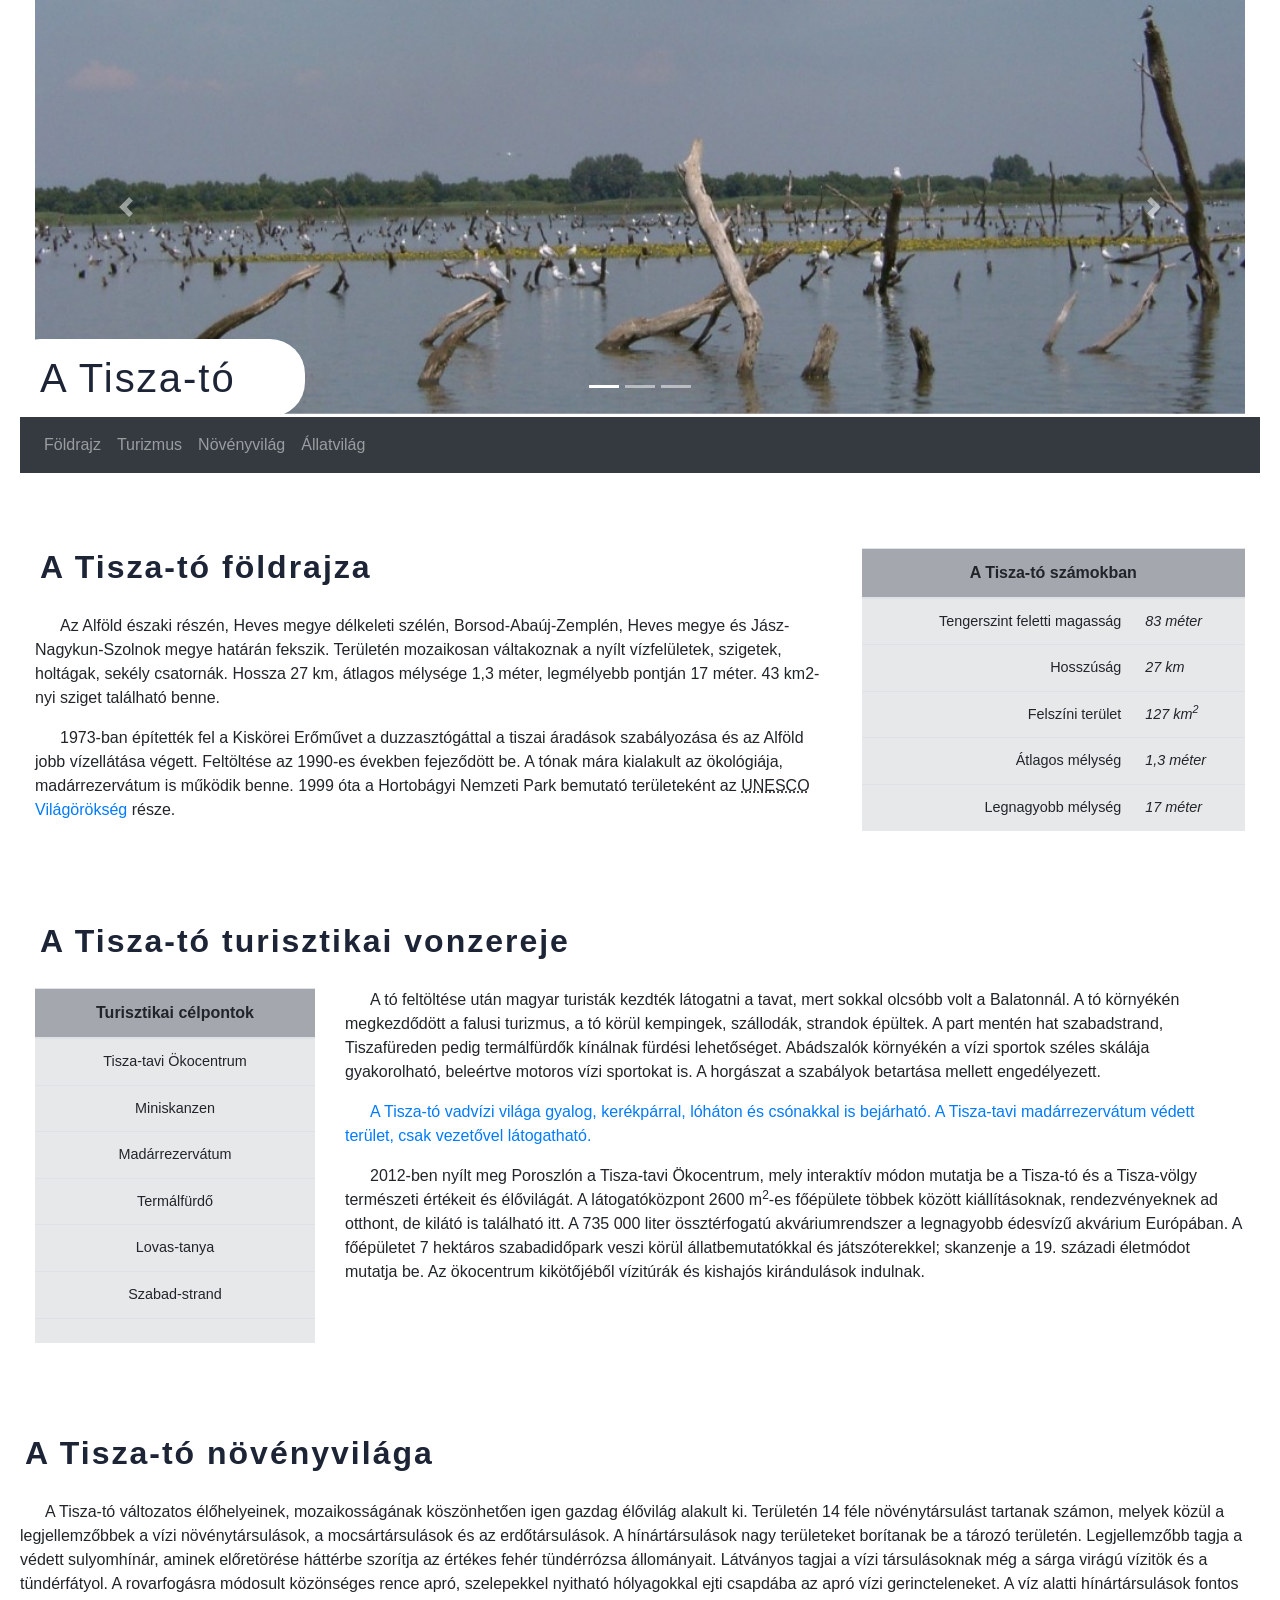
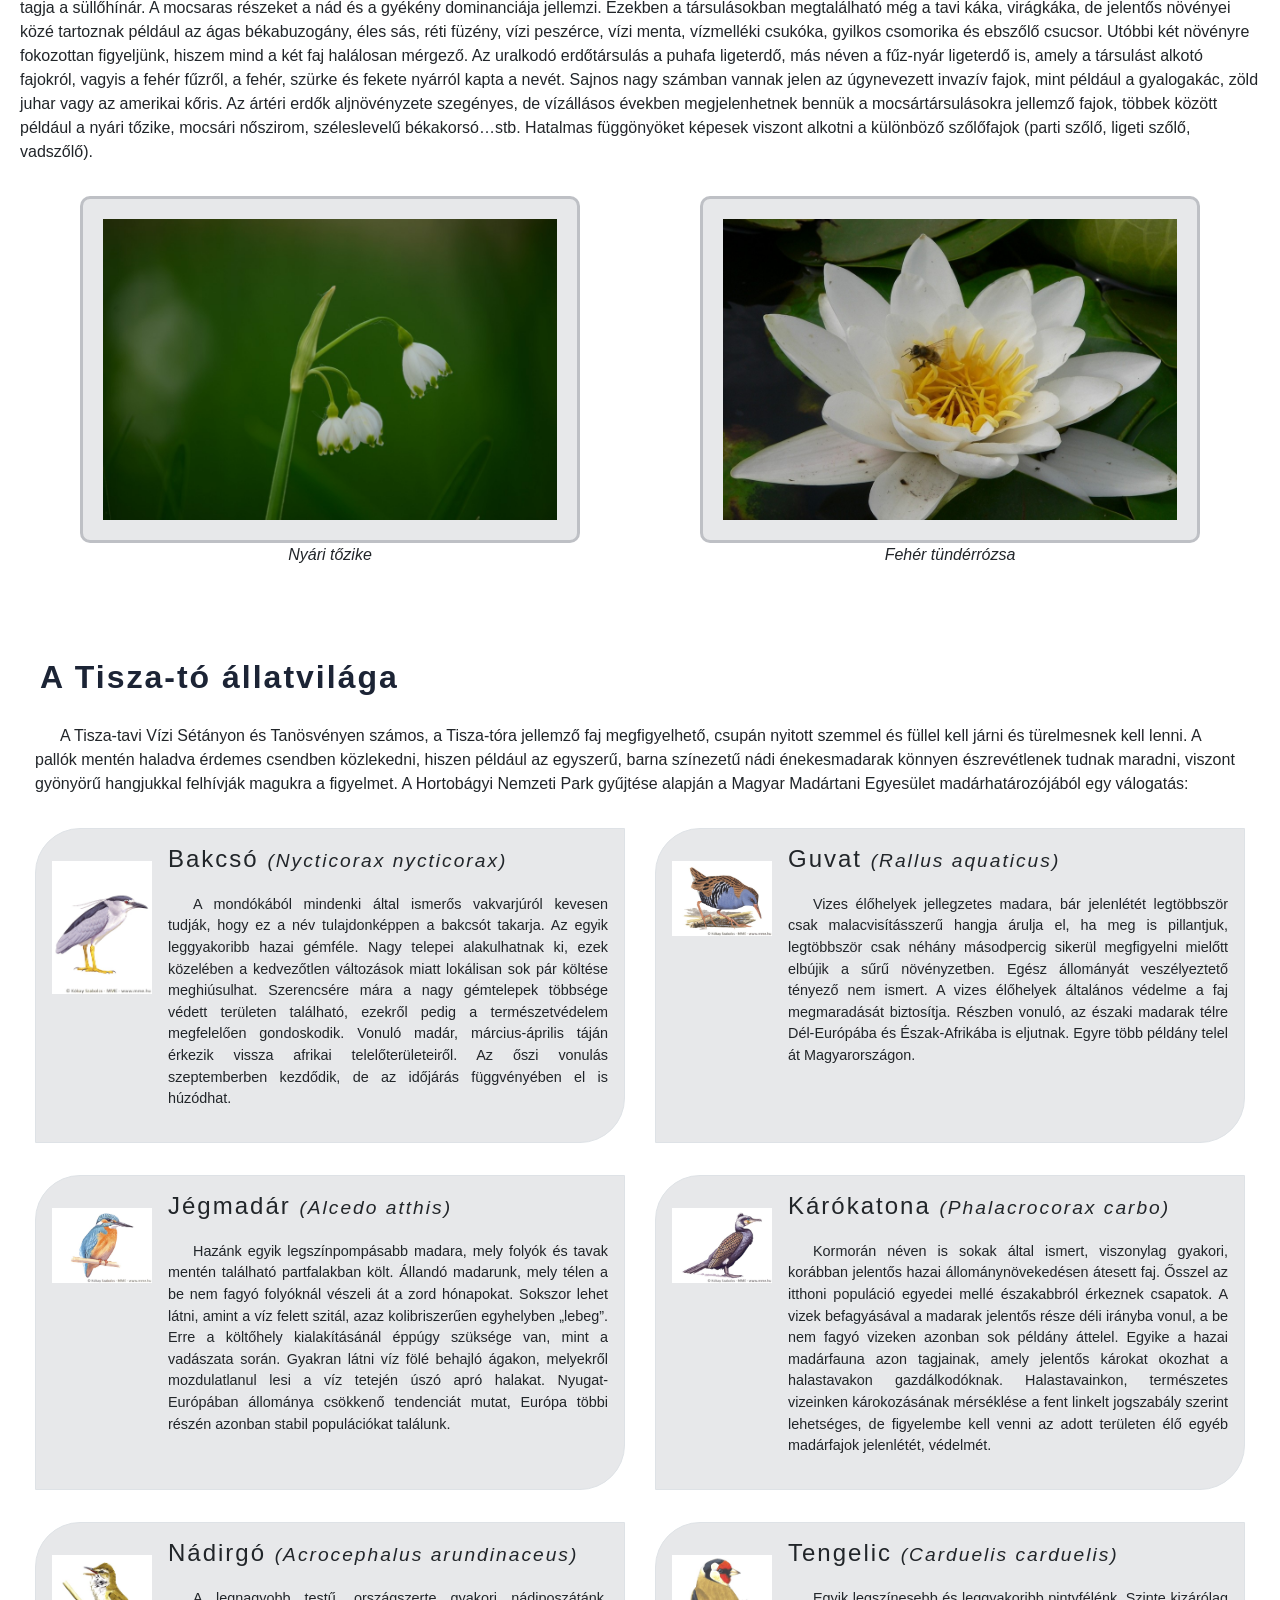
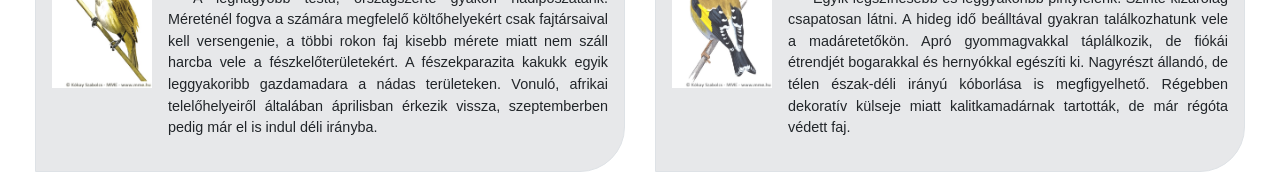
<file: index.html>
<!DOCTYPE html>
<html lang="hu">
<head>
  <title>Tisza-tó</title>
  <meta charset ="utf8">
  <meta name="viewport" content="width=device-width, initial-scale=1">
  <link rel="stylesheet" href="bootstrap.min.css">
  <link rel="stylesheet" href="tiszato.css" />
  <script src="jquery.min.js"></script>
  <script src="popper.min.js"></script>
  <script src="bootstrap.min.js"></script>  
  <script src="tiszato.js"></script>
</head>
<body>

<div class="container-fluid" id="kepek">
  <div id="demo" class="carousel slide" data-ride="carousel">
    <!-- Indicators -->
    <ul class="carousel-indicators">
      <li data-target="#demo" data-slide-to="0" class="active"></li>
      <li data-target="#demo" data-slide-to="1"></li>
      <li data-target="#demo" data-slide-to="2"></li>
    </ul>      
    <!-- The slideshow -->
    <div class="carousel-inner">
      <div class="carousel-item active">
        <img src="kepek/fej1.jpg" alt="Pihenők" title="Pihenők">
      </div>
      <div class="carousel-item">
        <img src="kepek/fej2.jpg" alt="Vizisétány" title="Vizisétány">
      </div>
      <div class="carousel-item">
        <img src="kepek/fej3.jpg" alt="Tavirózsák" title="Tavirózsák" />
      </div>
    </div>      
    <!-- Left and right controls -->
    <a class="carousel-control-prev" href="#demo" data-slide="prev">
      <span class="carousel-control-prev-icon"></span>
    </a>
    <a class="carousel-control-next" href="#demo" data-slide="next">
      <span class="carousel-control-next-icon"></span>
    </a>
  </div>
  <h1 class="d-none d-md-block">A Tisza-tó</h1>
</div>

<nav class="navbar navbar-expand-sm bg-dark navbar-dark sticky-top">
  <ul class="navbar-nav">
    <li class="nav-item">
      <a class="nav-link" href="#foldrajz">Földrajz</a>
    </li>
    <li class="nav-item">
      <a class="nav-link" href="#turizmus">Turizmus</a>
    </li>
    <li class="nav-item">
      <a class="nav-link" href="#novenyvilag">Növényvilág</a>
    </li> 
    <li class="nav-item">
      <a class="nav-link" href="#allatvilag">Állatvilág</a>
    </li>    
  </ul>
</nav>

<div class="container-fluid">
  <div class="row">
    <div class="col-lg-8">
      <h2 class="display-5" id="foldrajz">A Tisza-tó földrajza</h2>
      <p>Az Alföld északi részén, Heves megye délkeleti szélén, Borsod-Abaúj-Zemplén, Heves megye és Jász-Nagykun-Szolnok megye határán fekszik. Területén mozaikosan váltakoznak a nyílt vízfelületek, szigetek, holtágak, sekély csatornák. Hossza 27 km, átlagos mélysége 1,3 méter, legmélyebb pontján 17 méter. 43 km2-nyi sziget található benne.</p>
      <p>1973-ban építették fel a Kiskörei Erőművet a duzzasztógáttal a tiszai áradások szabályozása és az Alföld jobb vízellátása végett. Feltöltése az 1990-es években fejeződött be. A tónak mára kialakult az ökológiája, madárrezervátum is működik benne. 1999 óta a Hortobágyi Nemzeti Park bemutató területeként az <abbr title="Egyesült Nemzetek Nevelésügyi, Tudományos és Kulturális Szervezete">UNESCO</abbr>  <a href=" https://hu.wikipedia.org/wiki/Magyarország_világörökségi_helyszínei" target="_blank">Világörökség</a> része.</p>
    </div>
    <div class="col-lg-4">
      <table class="table table-hover elsotable">
        <thead>
          <tr>
            <th colspan="2">A Tisza-tó számokban</th>
          </tr>
        </thead>
        <tbody>
          <tr>
            <td>Tengerszint feletti magasság</td>
            <td>83 méter</td>
          </tr>
          <tr>
            <td>Hosszúság</td>
            <td>27 km</td>
          </tr>
          <tr>
            <td>Felszíni terület</td>
            <td>127 km<sup>2</sup></td>
          </tr>
          <tr>
            <td>Átlagos mélység</td>
            <td>1,3 méter</td>
          </tr>
          <tr>
            <td>Legnagyobb mélység</td>
            <td>17 méter</td>
          </tr>
        </tbody>
      </table>
    </div>
  </div>
  
  <h2 class="display-5" id="turizmus">A Tisza-tó turisztikai vonzereje</h2>
  <div class="row">    
    <div class="col-lg-3">
      <table class="table table-hover">
        <thead>
          <tr>
            <th>Turisztikai célpontok</th>
          </tr>
        </thead>
        <tbody class="kozep keplink">
          <tr>
            <td onclick="turizmus('okocentrum');onmouseout=keprejt();">Tisza-tavi Ökocentrum</td>
          </tr>
          <tr>
            <td onclick="turizmus('skanzen');onmouseout=keprejt();">Miniskanzen</td>
          </tr>
          <tr>
            <td onclick="turizmus('madarrezervatum');onmouseout=keprejt();">Madárrezervátum</td>
          </tr>
          <tr>
            <td onclick="turizmus('termalfurdo');onmouseout=keprejt();">Termálfürdő</td>
          </tr>
          <tr>
            <td onclick="turizmus('lovastanya');onmouseout=keprejt();">Lovas-tanya</td>
          </tr>
          <tr>
            <td onclick="turizmus('strand');onmouseout=keprejt();">Szabad-strand</td>
          </tr>
          <tr>
            <td onclick="turizmus('fazekas');onmouseout=keprejt();"></td>
          </tr>
        </tbody>
      </table>
    </div>    
    <div class="col-lg-9">      
      <div id="turizmusszovegkeret">
        <p>A tó feltöltése után magyar turisták kezdték látogatni a tavat, mert sokkal olcsóbb volt a Balatonnál. A tó környékén megkezdődött a falusi turizmus, a tó körül kempingek, szállodák, strandok épültek. A part mentén hat szabadstrand, Tiszafüreden pedig termálfürdők kínálnak fürdési lehetőséget. Abádszalók környékén a vízi sportok széles skálája gyakorolható, beleértve motoros vízi sportokat is. A horgászat a szabályok betartása mellett engedélyezett.</p>
        <p class="text-primary">A Tisza-tó vadvízi világa gyalog, kerékpárral, lóháton és csónakkal is bejárható. A Tisza-tavi madárrezervátum védett terület, csak vezetővel látogatható.</p>
        <p>2012-ben nyílt meg Poroszlón a Tisza-tavi Ökocentrum, mely interaktív módon mutatja be a Tisza-tó és a Tisza-völgy természeti értékeit és élővilágát. A látogatóközpont 2600 m<sup>2</sup>-es főépülete többek között kiállításoknak, rendezvényeknek ad otthont, de kilátó is található itt. A 735 000 liter össztérfogatú akváriumrendszer a legnagyobb édesvízű akvárium Európában. A főépületet 7 hektáros szabadidőpark veszi körül állatbemutatókkal és játszóterekkel; skanzenje a 19. századi életmódot mutatja be. Az ökocentrum kikötőjéből vízitúrák és kishajós kirándulások indulnak.</p>
      </div>
      <div id="turizmuskepkeret">
        <img id="turizmuskep">
      </div>
    </div>    
  </div>
  
  
  <div class="row">
    <h2 class="display-5" id="novenyvilag">A Tisza-tó növényvilága</h2> 
    <p>A Tisza-tó változatos élőhelyeinek, mozaikosságának köszönhetően igen gazdag élővilág alakult ki. Területén 14 féle növénytársulást tartanak számon, melyek közül a legjellemzőbbek a vízi növénytársulások, a mocsártársulások és az erdőtársulások. A hínártársulások nagy területeket borítanak be a tározó területén. Legjellemzőbb tagja a védett sulyomhínár, aminek előretörése háttérbe szorítja az értékes fehér tündérrózsa állományait. Látványos tagjai a vízi társulásoknak még a sárga virágú vízitök és a tündérfátyol. A rovarfogásra módosult közönséges rence apró, szelepekkel nyitható hólyagokkal ejti csapdába az apró vízi gerincteleneket. A víz alatti hínártársulások fontos tagja a süllőhínár. A mocsaras részeket a nád és a gyékény dominanciája jellemzi. Ezekben a társulásokban megtalálható még a tavi káka, virágkáka, de jelentős növényei közé tartoznak például az ágas békabuzogány, éles sás, réti füzény, vízi peszérce, vízi menta, vízmelléki csukóka, gyilkos csomorika és ebszőlő csucsor. Utóbbi két növényre fokozottan figyeljünk, hiszem mind a két faj halálosan mérgező. Az uralkodó erdőtársulás a puhafa ligeterdő, más néven a fűz-nyár ligeterdő is, amely a társulást alkotó fajokról, vagyis a fehér fűzről, a fehér, szürke és fekete nyárról kapta a nevét. Sajnos nagy számban vannak jelen az úgynevezett invazív fajok, mint például a gyalogakác, zöld juhar vagy az amerikai kőris. Az ártéri erdők aljnövényzete szegényes, de vízállásos években megjelenhetnek bennük a mocsártársulásokra jellemző fajok, többek között például a nyári tőzike, mocsári nőszirom, széleslevelű békakorsó…stb. Hatalmas függönyöket képesek viszont alkotni a különböző szőlőfajok (parti szőlő, ligeti szőlő, vadszőlő).</p>
    <div class="col-lg-6 py-3 novenykep">
      <img src="kepek/tozike.jpg" alt="Nyári tőzike" title="Nyári tőzike">
      <br>
      Nyári tőzike
    </div>
    <div class="col-lg-6 py-3 novenykep">
      <img src="kepek/tunderrozsa.jpg" alt="Fehér tündérrózsa" title="Fehér tündérrózsa">
      <br>
      Fehér tündérrózsa
    </div>    
  </div>


  <h2 class="display-5" id="allatvilag">A Tisza-tó állatvilága</h2>
  <p>A Tisza-tavi Vízi Sétányon és Tanösvényen számos, a Tisza-tóra jellemző faj megfigyelhető, csupán nyitott szemmel és füllel kell járni és türelmesnek kell lenni. A pallók mentén haladva érdemes csendben közlekedni, hiszen például az egyszerű, barna színezetű nádi énekesmadarak könnyen észrevétlenek tudnak maradni, viszont gyönyörű hangjukkal felhívják magukra a figyelmet. A Hortobágyi Nemzeti Park gyűjtése alapján a Magyar Madártani Egyesület madárhatározójából egy válogatás:</p>
  <div class="row">

    <div class="col-lg-6 py-3">
      <div class="media border p-3 h-100">
        <img src="kepek/bakcso.jpg" alt="Bakcsó" title="Bakcsó" class="mr-3 mt-3 madarkep">
        <div class="media-body">
          <h4>Bakcsó <small><i>(Nycticorax nycticorax)</i></small></h4>
          <p>A mondókából mindenki által ismerős vakvarjúról kevesen tudják, hogy ez a név tulajdonképpen a bakcsót takarja.  Az egyik leggyakoribb hazai gémféle. Nagy telepei alakulhatnak ki, ezek közelében a kedvezőtlen változások miatt lokálisan sok pár költése meghiúsulhat. Szerencsére mára a nagy gémtelepek többsége védett területen található, ezekről pedig a természetvédelem megfelelően gondoskodik. Vonuló madár, március-április táján érkezik vissza afrikai telelőterületeiről. Az őszi vonulás szeptemberben kezdődik, de az időjárás függvényében el is húzódhat.</p>
         </div>
      </div>
    </div>

    <div class="col-lg-6 py-3">
     <div class="media border p-3 h-100">
       <img src="kepek/guvat.jpg" alt="Guvat" title="Guvat" class="mr-3 mt-3 madarkep">
       <div class="media-body">
         <h4>Guvat <small><i>(Rallus aquaticus)</i></small></h4>
         <p>Vizes élőhelyek jellegzetes madara, bár jelenlétét legtöbbször csak malacvisításszerű hangja árulja el, ha meg is pillantjuk, legtöbbször csak néhány másodpercig sikerül megfigyelni mielőtt elbújik a sűrű növényzetben. Egész állományát veszélyeztető tényező nem ismert. A vizes élőhelyek általános védelme a faj megmaradását biztosítja. Részben vonuló, az északi madarak télre Dél-Európába és Észak-Afrikába is eljutnak. Egyre több példány telel át Magyarországon.</p>
        </div>
     </div>
   </div>

   <div class="col-lg-6 py-3">
    <div class="media border p-3 h-100">
      <img src="kepek/jegmadar.jpg" alt="Jégmadár" title="Jégmadár" class="mr-3 mt-3 madarkep">
      <div class="media-body">
        <h4>Jégmadár <small><i>(Alcedo atthis)</i></small></h4>
        <p>Hazánk egyik legszínpompásabb madara, mely folyók és tavak mentén található partfalakban költ. Állandó madarunk, mely télen a be nem fagyó folyóknál vészeli át a zord hónapokat. Sokszor lehet látni, amint a víz felett szitál, azaz kolibriszerűen egyhelyben „lebeg”. Erre a költőhely kialakításánál éppúgy szüksége van, mint a vadászata során. Gyakran látni víz fölé behajló ágakon, melyekről mozdulatlanul lesi a víz tetején úszó apró halakat. Nyugat-Európában állománya csökkenő tendenciát mutat, Európa többi részén azonban stabil populációkat találunk.</p>
       </div>
    </div>
  </div>
  
  <div class="col-lg-6 py-3">
    <div class="media border p-3 h-100">
      <img src="kepek/karokatona.jpg" alt="Kárókatona" title="Kárókatona" class="mr-3 mt-3 madarkep">
      <div class="media-body">
        <h4>Kárókatona <small><i>(Phalacrocorax carbo)</i></small></h4>
        <p>Kormorán néven is sokak által ismert, viszonylag gyakori, korábban jelentős hazai állománynövekedésen átesett faj. Ősszel az itthoni populáció egyedei mellé északabbról érkeznek csapatok. A vizek befagyásával a madarak jelentős része déli irányba vonul, a be nem fagyó vizeken azonban sok példány áttelel. Egyike a hazai madárfauna azon tagjainak, amely jelentős károkat okozhat a halastavakon gazdálkodóknak. Halastavainkon, természetes vizeinken károkozásának mérséklése a fent linkelt jogszabály szerint lehetséges, de figyelembe kell venni az adott területen élő egyéb madárfajok jelenlétét, védelmét.</p>
       </div>
    </div>
  </div>
  
  <div class="col-lg-6 py-3">
    <div class="media border p-3 h-100">
      <img src="kepek/nadirigo.jpg" alt="Nádirigó" title="Nádirigó" class="mr-3 mt-3 madarkep">
      <div class="media-body">
        <h4>Nádirgó <small><i>(Acrocephalus arundinaceus)</i></small></h4>
        <p>A legnagyobb testű, országszerte gyakori nádiposzátánk. Méreténél fogva a számára megfelelő költőhelyekért csak fajtársaival kell versengenie, a többi rokon faj kisebb mérete miatt nem száll harcba vele a fészkelőterületekért. A fészekparazita kakukk egyik leggyakoribb gazdamadara a nádas területeken. Vonuló, afrikai telelőhelyeiről általában áprilisban érkezik vissza, szeptemberben pedig már el is indul déli irányba.</p>
       </div>
    </div>
  </div>
  
  <div class="col-lg-6 py-3">
    <div class="media border p-3 h-100">
      <img src="kepek/tengelic.jpg" alt="Tengelic" title="Tengelic" class="mr-3 mt-3 madarkep">
      <div class="media-body">
        <h4>Tengelic <small><i>(Carduelis carduelis)</i></small></h4>
        <p>Egyik legszínesebb és leggyakoribb pintyfélénk. Szinte kizárólag csapatosan látni. A hideg idő beálltával gyakran találkozhatunk vele a madáretetőkön. Apró gyommagvakkal táplálkozik, de fiókái étrendjét bogarakkal és hernyókkal egészíti ki. Nagyrészt állandó, de télen észak-déli irányú kóborlása is megfigyelhető. Régebben dekoratív külseje miatt kalitkamadárnak tartották, de már régóta védett faj.</p>
       </div>
    </div>
  </div>  
  </div>
</div>
</body>

</html>
</file>
<file: tiszato.css>
body{
    margin: 0px 20px;
}

h1{
    position: relative;
    top: -75px;
    left: -30px;
    color: rgb(28, 36, 53);
    padding: 15px 35px;
    background-color: white;
    width:300px;
    border-radius: 35px;
    margin-bottom: -75px;
}

p{
    text-indent: 25px;
}

h2{
    padding: 75px 5px 20px;
    color: rgb(28, 36, 53);
    font-weight: bold;
}

h1, h2, h3, h4 {
    letter-spacing: 2px;
}

.carousel-inner img {
    width: 100%;
    height: 90%;
}

th{
    text-align: center;
}
td{
    font-style: italic;
    font-size: 90%;
}
td:first-child{
    text-align: right;
    font-weight: lighter;
    font-style: normal;
}

.elsotable{
    margin-top: 75px;
}

thead{
    background-color: rgba(28, 36, 53, 0.4);
}

tbody{
    background-color: rgba(28, 36, 53, 0.1);
}

.kozep tr td{
    text-align: center;
}

.media p{
    font-size: 90%;
    text-align: justify;
    margin-top: 20px;
}

.madarkep{
    width: 100px;
    vertical-align: bottom;
}

small {
    white-space: pre;
}

.media{
    background-color: rgba(28, 36, 53, 0.1);
    border: 3px solid rgba(28, 36, 53, 0.4);
    border-radius: 45px 0px;
}

.novenykep{
    font-style: italic;
    text-align: center;
}

.novenykep img{
    width: 100%;
    max-width: 500px;
    padding: 20px;
    background-color: rgba(28, 36, 53, 0.1);
    border: 3px solid rgba(28, 36, 53, 0.2);
    border-radius: 10px;
}

.keplink{
    cursor: pointer;
}

#turizmuskep{
    width: 80%;
    height: 80%;
    margin: 0px auto;  
}
</file>
